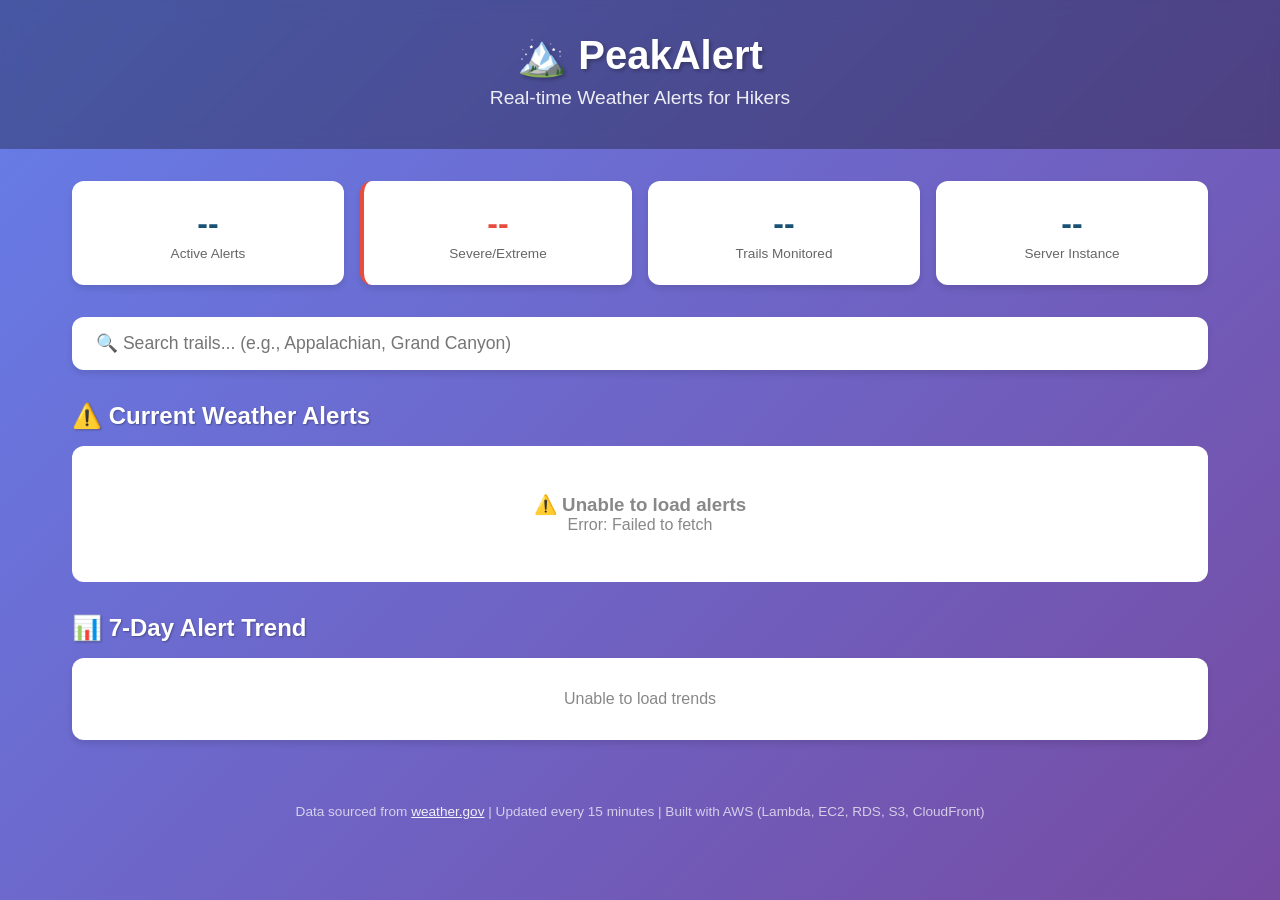
<file: frontend/index.html>
<!DOCTYPE html>
<html lang="en">
<head>
    <meta charset="UTF-8">
    <meta name="viewport" content="width=device-width, initial-scale=1.0">
    <title>PeakAlert - Real-time Weather Alerts for Hikers</title>
    <link rel="stylesheet" href="style.css">
</head>
<body>
    <header>
        <div class="header-content">
            <h1>🏔️ PeakAlert</h1>
            <p class="subtitle">Real-time Weather Alerts for Hikers</p>
            <div id="last-updated" class="last-updated"></div>
        </div>
    </header>

    <main>
        <!-- Stats Bar -->
        <section class="stats-bar" id="stats-bar">
            <div class="stat-card">
                <span class="stat-number" id="total-alerts">--</span>
                <span class="stat-label">Active Alerts</span>
            </div>
            <div class="stat-card severe">
                <span class="stat-number" id="severe-count">--</span>
                <span class="stat-label">Severe/Extreme</span>
            </div>
            <div class="stat-card">
                <span class="stat-number" id="trails-count">--</span>
                <span class="stat-label">Trails Monitored</span>
            </div>
            <div class="stat-card">
                <span class="stat-number" id="server-instance">--</span>
                <span class="stat-label">Server Instance</span>
            </div>
        </section>

        <!-- Search -->
        <section class="search-section">
            <input type="text" id="search-input" 
                   placeholder="🔍 Search trails... (e.g., Appalachian, Grand Canyon)"
                   onkeyup="filterAlerts()">
        </section>

        <!-- Alerts Grid -->
        <section class="alerts-section">
            <h2>⚠️ Current Weather Alerts</h2>
            <div id="alerts-container" class="alerts-grid">
                <div class="loading">
                    <div class="spinner"></div>
                    <p>Loading weather alerts...</p>
                </div>
            </div>
        </section>

        <!-- Trend Chart -->
        <section class="trend-section">
            <h2>📊 7-Day Alert Trend</h2>
            <div id="trend-chart" class="trend-chart">
                <div class="loading">Loading trends...</div>
            </div>
        </section>
    </main>

    <footer>
        <p>Data sourced from <a href="https://weather.gov" target="_blank">weather.gov</a> | 
           Updated every 15 minutes | 
           Built with AWS (Lambda, EC2, RDS, S3, CloudFront)</p>
        <p class="instance-info" id="footer-instance"></p>
    </footer>

    <script src="app.js"></script>
</body>
</html>
</file>
<file: frontend/style.css>
/* PeakAlert Styles */
:root {
    --primary: #1a5276;
    --secondary: #2e86c1;
    --danger: #e74c3c;
    --warning: #f39c12;
    --success: #27ae60;
    --info: #3498db;
    --dark: #2c3e50;
    --light: #ecf0f1;
    --white: #ffffff;
}

* {
    margin: 0;
    padding: 0;
    box-sizing: border-box;
}

body {
    font-family: 'Segoe UI', Tahoma, Geneva, Verdana, sans-serif;
    background: linear-gradient(135deg, #667eea 0%, #764ba2 100%);
    min-height: 100vh;
    color: var(--dark);
}

/* Header */
header {
    background: rgba(0, 0, 0, 0.3);
    backdrop-filter: blur(10px);
    padding: 2rem;
    text-align: center;
    color: var(--white);
}

header h1 {
    font-size: 2.5rem;
    margin-bottom: 0.5rem;
    text-shadow: 2px 2px 4px rgba(0,0,0,0.3);
}

.subtitle {
    font-size: 1.2rem;
    opacity: 0.9;
}

.last-updated {
    margin-top: 0.5rem;
    font-size: 0.85rem;
    opacity: 0.7;
}

/* Main Content */
main {
    max-width: 1200px;
    margin: 0 auto;
    padding: 2rem;
}

/* Stats Bar */
.stats-bar {
    display: grid;
    grid-template-columns: repeat(auto-fit, minmax(200px, 1fr));
    gap: 1rem;
    margin-bottom: 2rem;
}

.stat-card {
    background: var(--white);
    border-radius: 12px;
    padding: 1.5rem;
    text-align: center;
    box-shadow: 0 4px 6px rgba(0,0,0,0.1);
    transition: transform 0.2s;
}

.stat-card:hover {
    transform: translateY(-2px);
}

.stat-card.severe {
    border-left: 4px solid var(--danger);
}

.stat-number {
    display: block;
    font-size: 2rem;
    font-weight: bold;
    color: var(--primary);
}

.stat-card.severe .stat-number {
    color: var(--danger);
}

.stat-label {
    display: block;
    font-size: 0.85rem;
    color: #666;
    margin-top: 0.25rem;
}

/* Search */
.search-section {
    margin-bottom: 2rem;
}

#search-input {
    width: 100%;
    padding: 1rem 1.5rem;
    font-size: 1.1rem;
    border: none;
    border-radius: 12px;
    box-shadow: 0 4px 6px rgba(0,0,0,0.1);
    outline: none;
    transition: box-shadow 0.2s;
}

#search-input:focus {
    box-shadow: 0 4px 12px rgba(0,0,0,0.2);
}

/* Alerts */
.alerts-section h2,
.trend-section h2 {
    color: var(--white);
    margin-bottom: 1rem;
    text-shadow: 1px 1px 2px rgba(0,0,0,0.3);
}

.alerts-grid {
    display: grid;
    grid-template-columns: repeat(auto-fill, minmax(350px, 1fr));
    gap: 1rem;
}

.alert-card {
    background: var(--white);
    border-radius: 12px;
    padding: 1.5rem;
    box-shadow: 0 4px 6px rgba(0,0,0,0.1);
    border-left: 5px solid var(--info);
    transition: transform 0.2s, box-shadow 0.2s;
}

.alert-card:hover {
    transform: translateY(-2px);
    box-shadow: 0 6px 12px rgba(0,0,0,0.15);
}

.alert-card.severity-extreme {
    border-left-color: #8e44ad;
    background: linear-gradient(135deg, #fff 0%, #f8e6ff 100%);
}

.alert-card.severity-severe {
    border-left-color: var(--danger);
    background: linear-gradient(135deg, #fff 0%, #ffe6e6 100%);
}

.alert-card.severity-moderate {
    border-left-color: var(--warning);
    background: linear-gradient(135deg, #fff 0%, #fff8e6 100%);
}

.alert-card.severity-minor {
    border-left-color: var(--success);
}

.alert-card.severity-info {
    border-left-color: var(--success);
    background: linear-gradient(135deg, #fff 0%, #e6ffe6 100%);
}

.alert-trail {
    font-size: 0.85rem;
    color: var(--secondary);
    font-weight: 600;
    margin-bottom: 0.5rem;
}

.alert-message {
    font-size: 1rem;
    color: var(--dark);
    margin-bottom: 0.75rem;
    line-height: 1.4;
}

.alert-meta {
    display: flex;
    justify-content: space-between;
    align-items: center;
    flex-wrap: wrap;
    gap: 0.5rem;
}

.severity-badge {
    padding: 0.25rem 0.75rem;
    border-radius: 20px;
    font-size: 0.75rem;
    font-weight: 600;
    text-transform: uppercase;
    color: var(--white);
}

.severity-badge.extreme { background: #8e44ad; }
.severity-badge.severe { background: var(--danger); }
.severity-badge.moderate { background: var(--warning); }
.severity-badge.minor { background: var(--success); }
.severity-badge.info { background: var(--info); }

.alert-time {
    font-size: 0.8rem;
    color: #888;
}

/* Trend Chart */
.trend-section {
    margin-top: 2rem;
}

.trend-chart {
    background: var(--white);
    border-radius: 12px;
    padding: 2rem;
    box-shadow: 0 4px 6px rgba(0,0,0,0.1);
}

.trend-bar-container {
    display: flex;
    align-items: flex-end;
    justify-content: space-around;
    height: 200px;
    padding-top: 1rem;
}

.trend-bar-wrapper {
    display: flex;
    flex-direction: column;
    align-items: center;
    flex: 1;
    max-width: 80px;
}

.trend-bar {
    width: 40px;
    background: linear-gradient(180deg, var(--secondary) 0%, var(--primary) 100%);
    border-radius: 4px 4px 0 0;
    transition: height 0.5s ease;
    min-height: 4px;
}

.trend-bar-label {
    margin-top: 0.5rem;
    font-size: 0.75rem;
    color: #666;
}

.trend-bar-value {
    margin-bottom: 0.25rem;
    font-size: 0.85rem;
    font-weight: 600;
    color: var(--primary);
}

/* Loading */
.loading {
    text-align: center;
    padding: 3rem;
    color: #888;
}

.spinner {
    width: 40px;
    height: 40px;
    border: 4px solid #ddd;
    border-top: 4px solid var(--secondary);
    border-radius: 50%;
    animation: spin 1s linear infinite;
    margin: 0 auto 1rem;
}

@keyframes spin {
    to { transform: rotate(360deg); }
}

/* Footer */
footer {
    text-align: center;
    padding: 2rem;
    color: rgba(255,255,255,0.7);
    font-size: 0.85rem;
}

footer a {
    color: rgba(255,255,255,0.9);
}

.instance-info {
    margin-top: 0.5rem;
    font-size: 0.75rem;
    opacity: 0.5;
}

/* No alerts message */
.no-alerts {
    grid-column: 1 / -1;
    text-align: center;
    padding: 3rem;
    background: var(--white);
    border-radius: 12px;
    color: #888;
}

/* Responsive */
@media (max-width: 768px) {
    header h1 { font-size: 1.8rem; }
    main { padding: 1rem; }
    .alerts-grid {
        grid-template-columns: 1fr;
    }
    .stats-bar {
        grid-template-columns: repeat(2, 1fr);
    }
}
</file>
